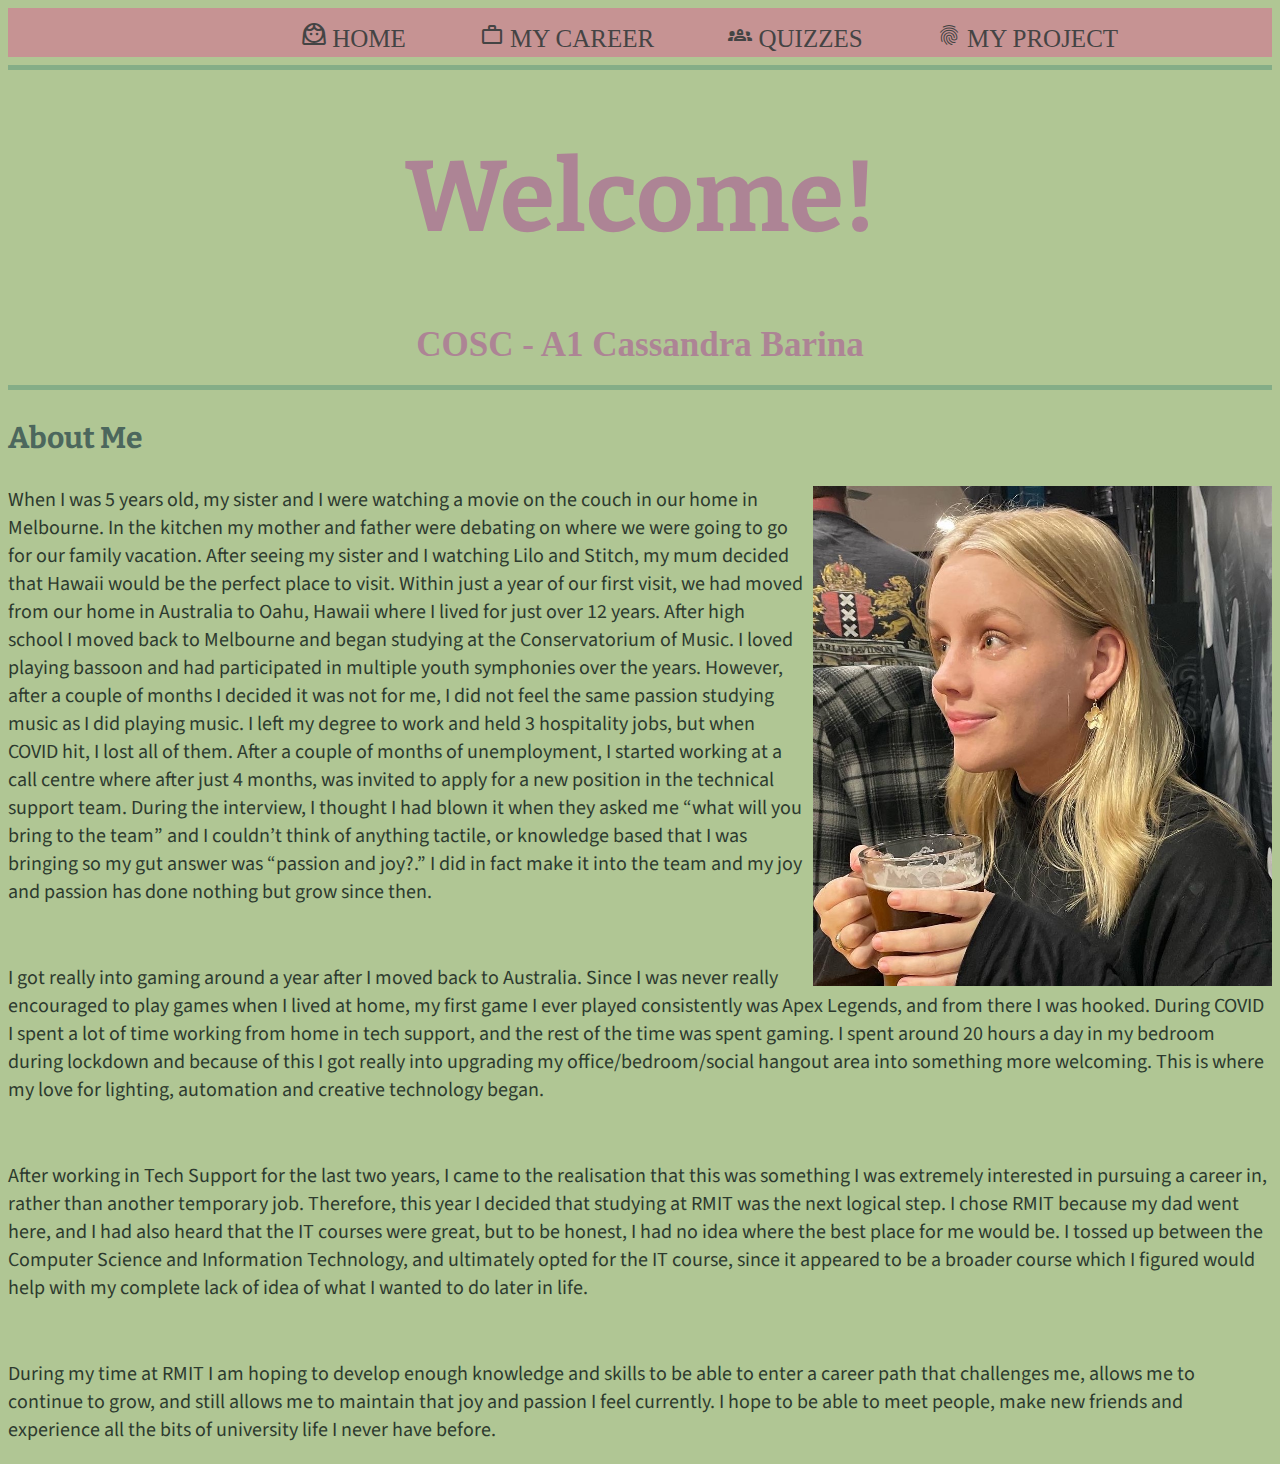
<file: index.html>
<!DOCTYPE html>
<html lang="en" dir="ltr">
<title> Cassandra's Profile Assignment 1 </title>
    <link rel="shortcut icon" type="image/png" sizes="96x96" rel="icon" href="fog.png">

  <head>
    <meta charset="utf-8">
    <title></title>
    <link rel="stylesheet" href="indexstyle.css">
    <link rel="stylesheet" href="https://fonts.googleapis.com/css2?family=Material+Symbols+Outlined:opsz,wght,FILL,GRAD@48,400,0,0" />
  <head>
  <body>
  <header>
    <div class="container">
      <nav>
        <ul>
          <li><a href="#">
            <li><a href="index.html">
              <span class="material-symbols-outlined">face_3</span>  Home</a></li>
            <li><a href="career.html">
              <span class="material-symbols-outlined">work</span>  My Career</a></li>
            <li><a href="quizz.html">
              <span class="material-symbols-outlined">groups_2</span>  Quizzes</a></li>
            <li><a href="myproject.html">
              <span class="material-symbols-outlined">fingerprint</span>  My Project</a></li>
        </ul>
      </nav>
  </header>

  <hr>
  <h1>Welcome!</h1>
  <h2>COSC - A1 Cassandra Barina</p>
  <hr>

  <h3>About Me</h2>
  <img src="pic.jpg" alt height="500px;"
  style="float:right;/* text-align; right;*/">
  <p>When I was 5 years old, my sister and I were watching a movie on the couch in our home in Melbourne. In the kitchen my mother and father were debating on where we were going to go for our family vacation. After seeing my sister and I watching Lilo and Stitch, my mum decided that Hawaii would be the perfect place to visit. Within just a year of our first visit, we had moved from our home in Australia to Oahu, Hawaii where I lived for just over 12 years. After high school I moved back to Melbourne and began studying at the Conservatorium of Music. I loved playing bassoon and had participated in multiple youth symphonies over the years. However, after a couple of months I decided it was not for me, I did not feel the same passion studying music as I did playing music. I left my degree to work and held 3 hospitality jobs, but when COVID hit, I lost all of them. After a couple of months of unemployment, I started working at a call centre where after just 4 months, was invited to apply for a new position in the technical support team. During the interview, I thought I had blown it when they asked me “what will you bring to the team” and I couldn’t think of anything tactile, or knowledge based that I was bringing so my gut answer was “passion and joy?.” I did in fact make it into the team and my joy and passion has done nothing but grow since then. </p>
  <br>
  <p>I got really into gaming around a year after I moved back to Australia. Since I was never really encouraged to play games when I lived at home, my first game I ever played consistently was Apex Legends, and from there I was hooked. During COVID I spent a lot of time working from home in tech support, and the rest of the time was spent gaming. I spent around 20 hours a day in my bedroom during lockdown and because of this I got really into upgrading my office/bedroom/social hangout area into something more welcoming. This is where my love for lighting, automation and creative technology began. </p>
  <br>
  <p>After working in Tech Support for the last two years, I came to the realisation that this was something I was extremely interested in pursuing a career in, rather than another temporary job. Therefore, this year I decided that studying at RMIT was the next logical step. I chose RMIT because my dad went here, and I had also heard that the IT courses were great, but to be honest, I had no idea where the best place for me would be. I tossed up between the Computer Science and Information Technology, and ultimately opted for the IT course, since it appeared to be a broader course which I figured would help with my complete lack of idea of what I wanted to do later in life.  </p>
  <br>
  <p> During my time at RMIT I am hoping to develop enough knowledge and skills to be able to enter a career path that challenges me, allows me to continue to grow, and still allows me to maintain that joy and passion I feel currently. I hope to be able to meet people, make new friends and experience all the bits of university life I never have before.</p>
  </html>
<!DOCTYPE html>
</file>
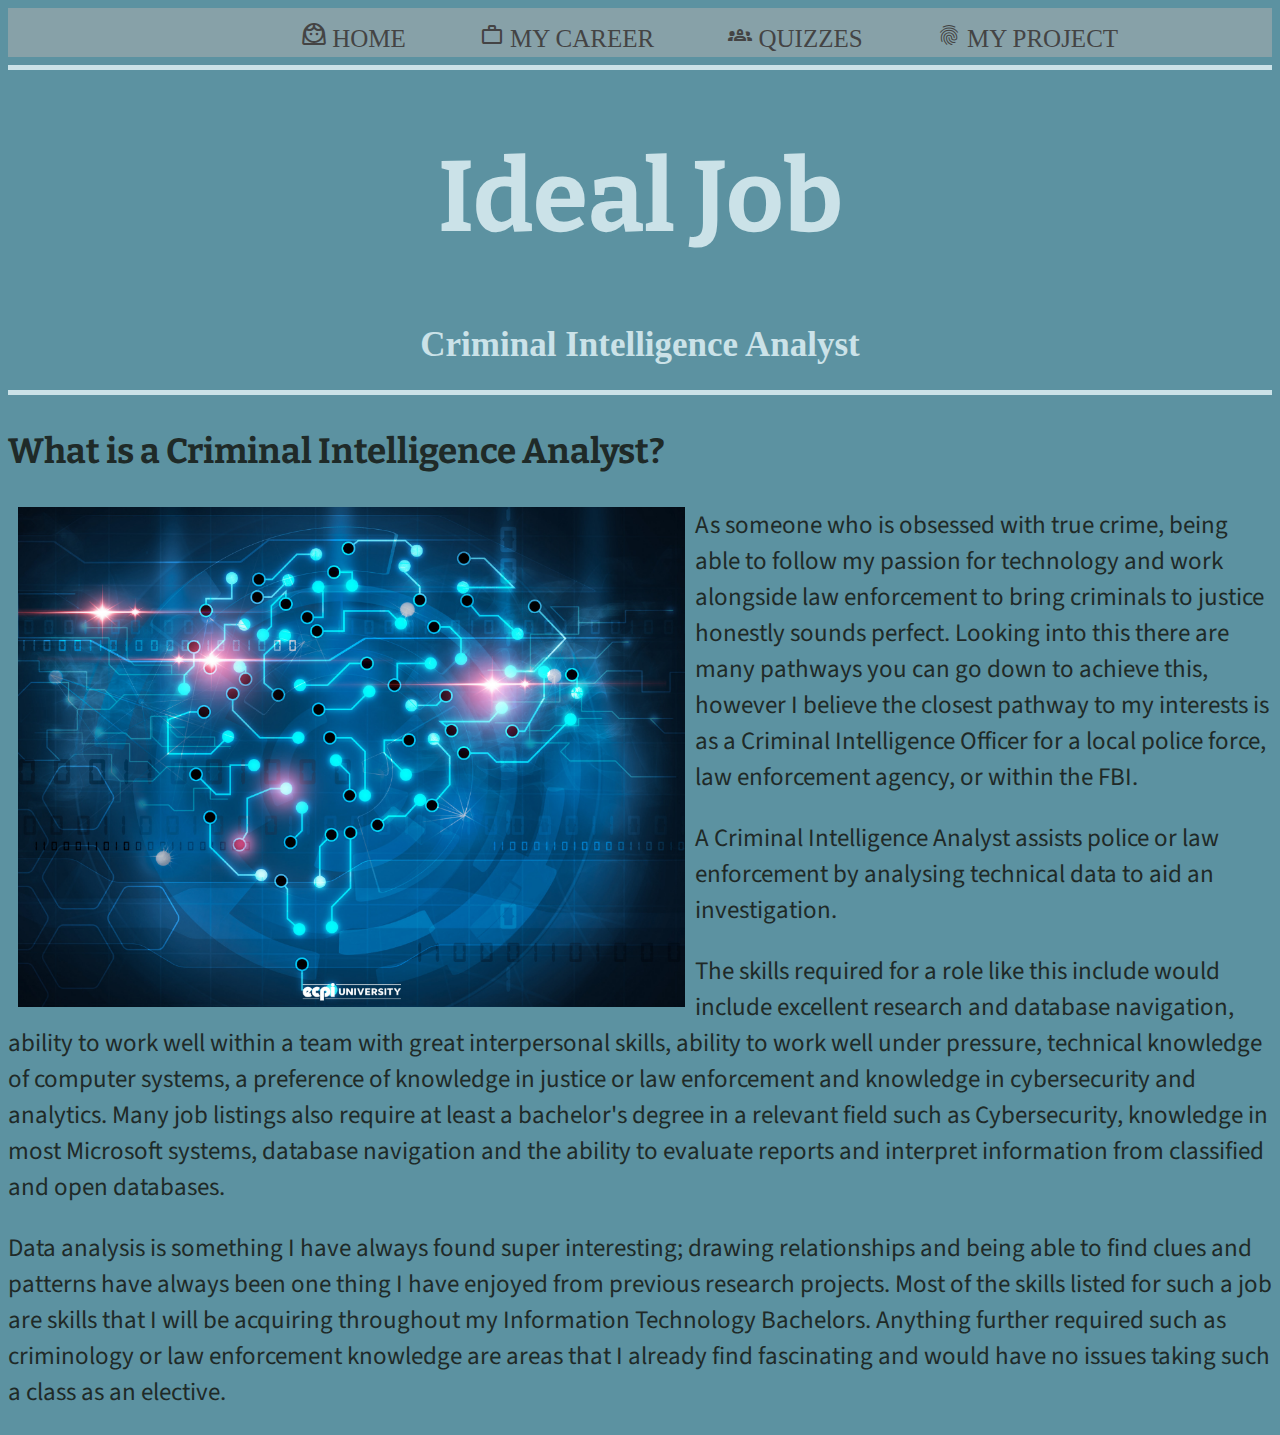
<file: career.html>
<!DOCTYPE html>
<html lang="en" dir="ltr">
<title> Cassandra's Career Assignment 1 </title>
    <link rel="shortcut icon" type="image/png" sizes="96x96" rel="icon" href="fog.png">

  <head>
    <meta charset="utf-8">
    <title></title>
    <link rel="stylesheet" href="careerstyle.css">
    <link rel="stylesheet" href="https://fonts.googleapis.com/css2?family=Material+Symbols+Outlined:opsz,wght,FILL,GRAD@48,400,0,0" />
  <head>
  <body>
  <header>
    <div class="container">
      <nav>
        <ul>
          <li><a href="#">
            <li><a href="index.html">
              <span class="material-symbols-outlined">face_3</span>  Home</a></li>
            <li><a href="career.html">
              <span class="material-symbols-outlined">work</span>  My Career</a></li>
            <li><a href="quizz.html">
              <span class="material-symbols-outlined">groups_2</span>  Quizzes</a></li>
            <li><a href="myproject.html">
              <span class="material-symbols-outlined">fingerprint</span>  My Project</a></li>
        </ul>
      </nav>

  </header>
  <hr>
  <h1>Ideal Job</h1>
  <h2>Criminal Intelligence Analyst</p>
  <hr>

  <h3>What is a Criminal Intelligence Analyst?</h2>
    <img src="ecpi_49.png" alt height="500px;"
    style="float:left;/* text-align; left;*/">
  <p>As someone who is obsessed with true crime, being able to follow my passion for technology and work alongside law enforcement to bring criminals to justice honestly sounds perfect. Looking into this there are many pathways you can go down to achieve this, however I believe the closest pathway to my interests is as a Criminal Intelligence Officer for a local police force, law enforcement agency, or within the FBI.</p>
  <p>A Criminal Intelligence Analyst assists police or law enforcement by analysing technical data to aid an investigation.</p>
  <p>The skills required for a role like this include would include excellent research and database navigation, ability to work well within a team with great interpersonal skills, ability to work well under pressure, technical knowledge of computer systems, a preference of knowledge in justice or law enforcement and knowledge in cybersecurity and analytics. Many job listings also require at least a bachelor's degree in a relevant field such as Cybersecurity, knowledge in most Microsoft systems, database navigation and the ability to evaluate reports and interpret information from classified and open databases.  </p>
  <p>Data analysis is something I have always found super interesting; drawing relationships and being able to find clues and patterns have always been one thing I have enjoyed from previous research projects. Most of the skills listed for such a job are skills that I will be acquiring throughout my Information Technology Bachelors. Anything further required such as criminology or law enforcement knowledge are areas that I already find fascinating and would have no issues taking such a class as an elective.</p>
</file>
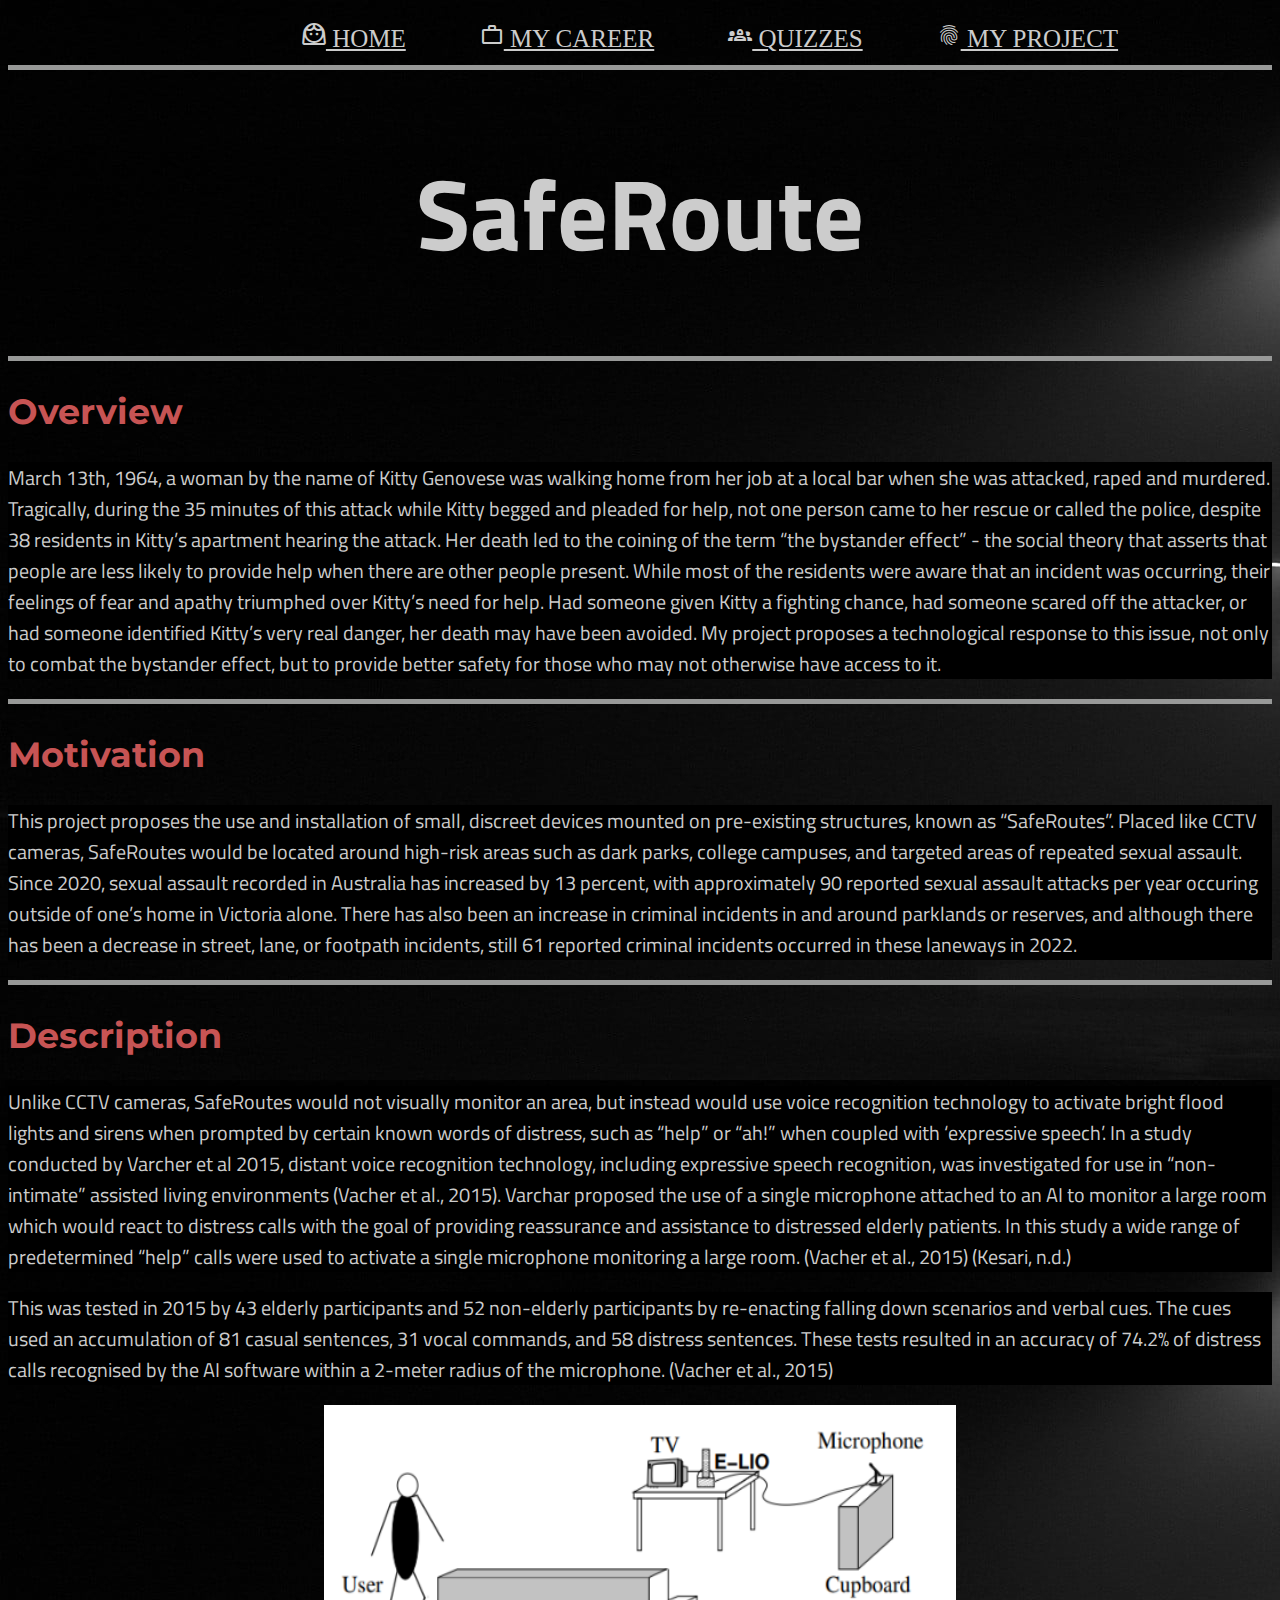
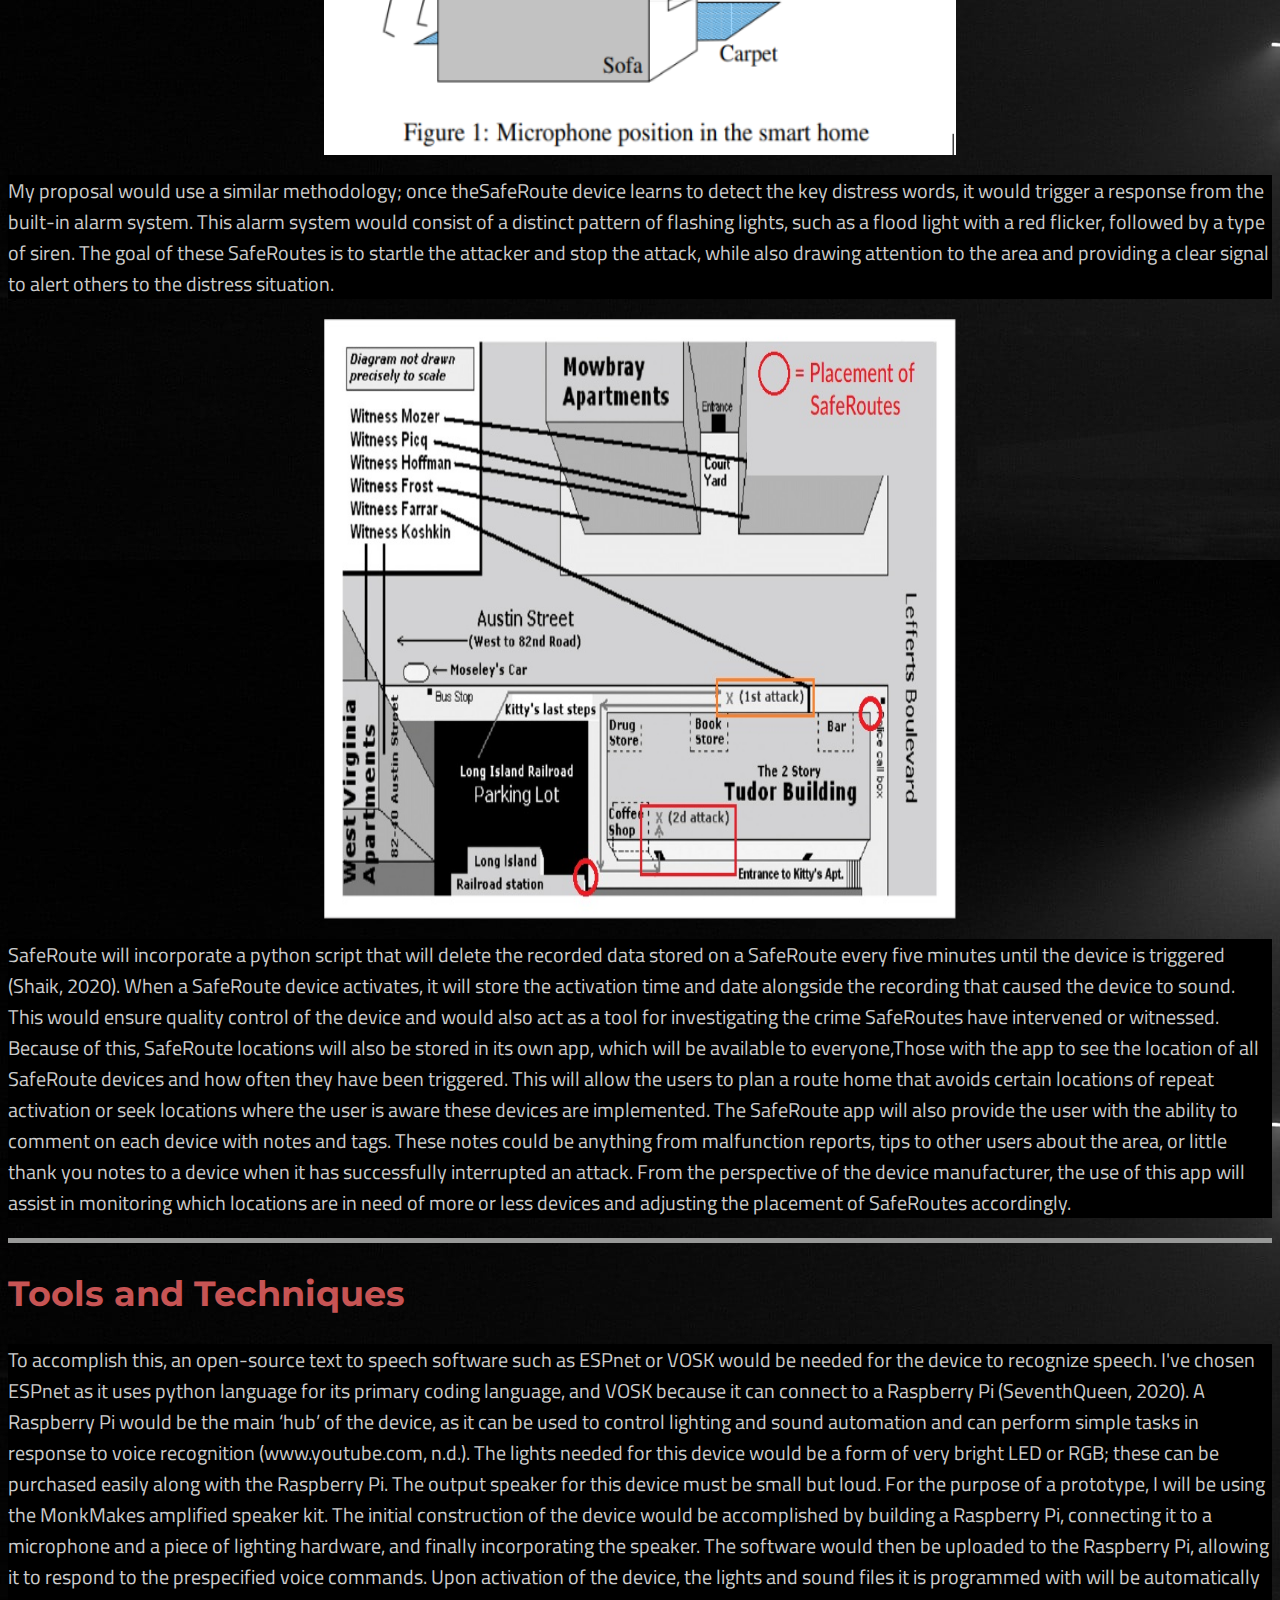
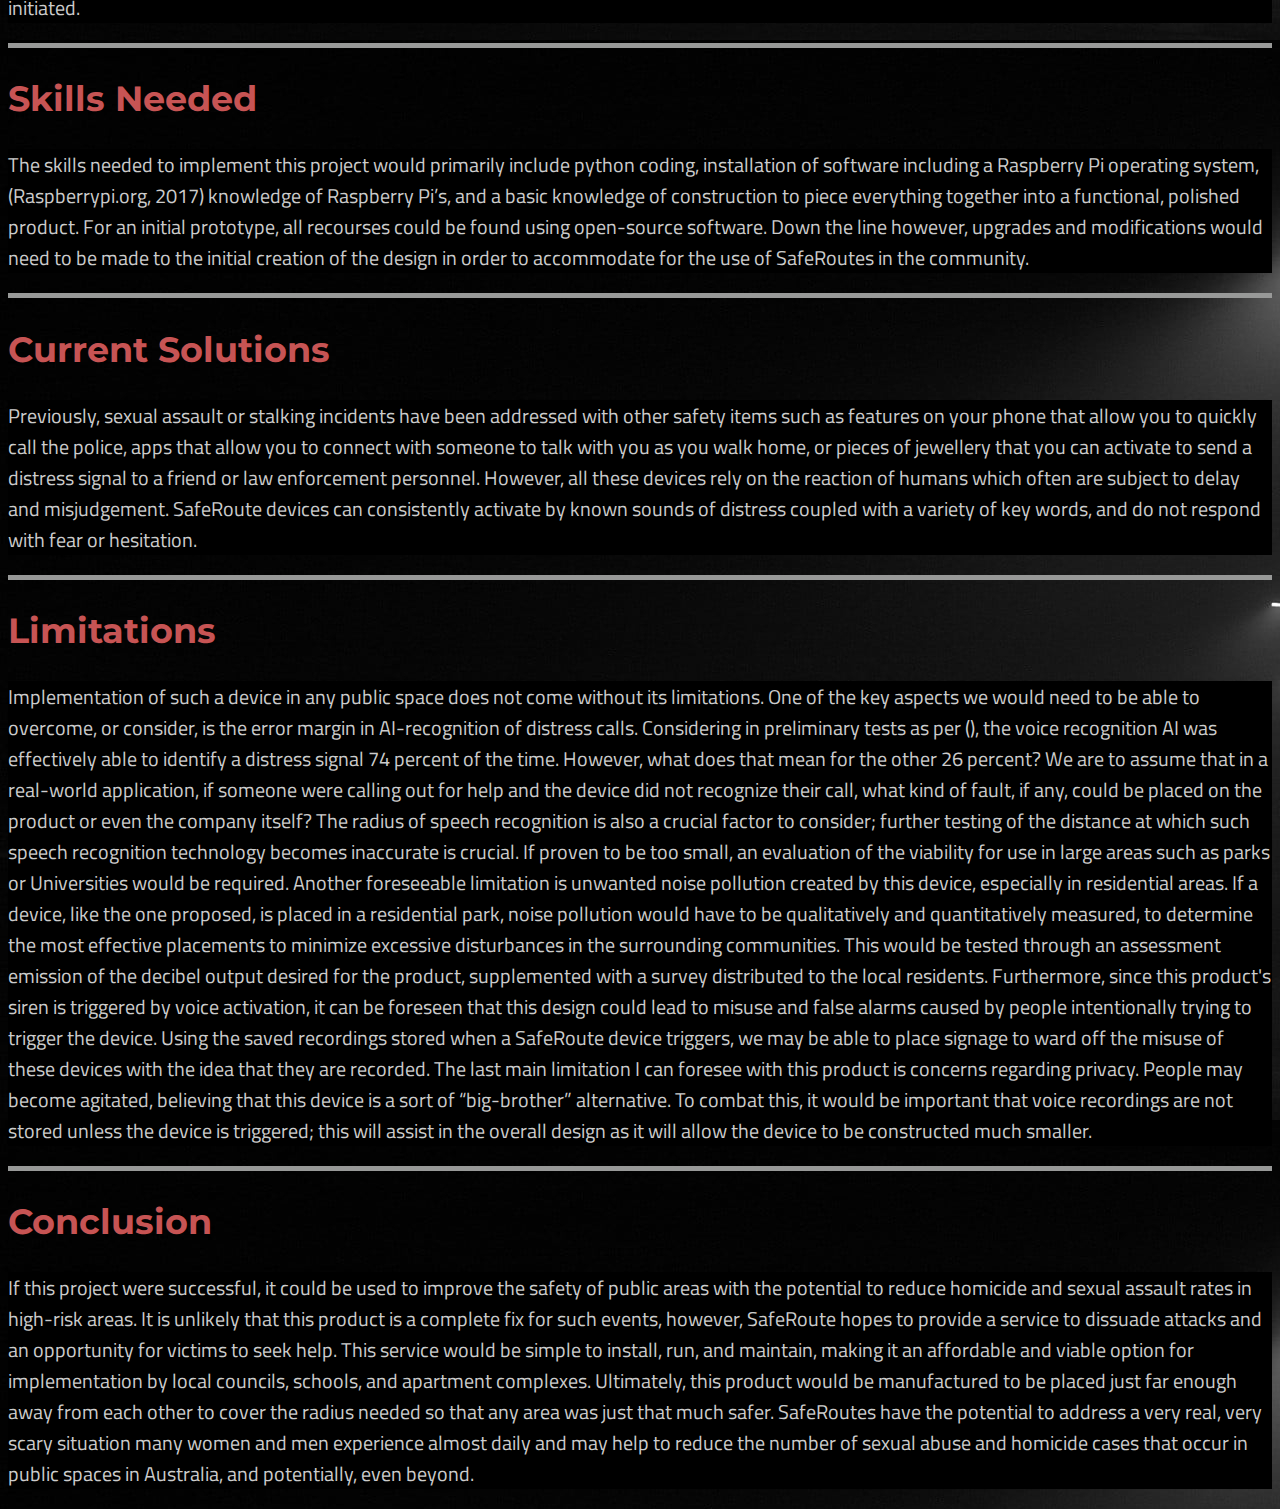
<file: myproject.html>
<!DOCTYPE html>
<html lang="en" dir="ltr">
<title> Cassandra's Project Assignment 1 </title>
    <link rel="shortcut icon" type="image/png" sizes="96x96" rel="icon" href="fog.png">

  <head>
    <meta charset="utf-8">
    <title></title>
    <link rel="stylesheet" href="myprojectstyle.css">
    <link rel="stylesheet" href="https://fonts.googleapis.com/css2?family=Material+Symbols+Outlined:opsz,wght,FILL,GRAD@48,400,0,0" />
  <head>
  <body>
  <header>
    <div class="container">
      <nav>
        <ul>
          <li><a href="#">
            <li><a href="index.html">
              <span class="material-symbols-outlined">face_3</span>  Home</a></li>
            <li><a href="career.html">
              <span class="material-symbols-outlined">work</span>  My Career</a></li>
            <li><a href="quizz.html">
              <span class="material-symbols-outlined">groups_2</span>  Quizzes</a></li>
            <li><a href="myproject.html">
              <span class="material-symbols-outlined">fingerprint</span>  My Project</a></li>
        </ul>
      </nav>

  </header>
  <hr>
  <h1>SafeRoute</h1>
  <hr>
  <h2>Overview</h2>
  <p>March 13th, 1964, a woman by the name of Kitty Genovese was walking home from her job at a local bar when she was attacked, raped and murdered. Tragically, during the 35 minutes of this attack while Kitty begged and pleaded for help, not one person came to her rescue or called the police, despite 38 residents in Kitty’s apartment hearing the attack. Her death led to the coining of the term “the bystander effect” - the social theory that asserts that people are less likely to provide help when there are other people present. While most of the residents were aware that an incident was occurring, their feelings of fear and apathy triumphed over Kitty’s need for help. Had someone given Kitty a fighting chance, had someone scared off the attacker, or had someone identified Kitty’s very real danger, her death may have been avoided.  My project proposes a technological response to this issue, not only to combat the bystander effect, but to provide better safety for those who may not otherwise have access to it.  </p>
  <hr>
  <h2>Motivation</h2>
  <p>This project proposes the use and installation of small, discreet devices mounted on pre-existing structures, known as “SafeRoutes”. Placed like CCTV cameras, SafeRoutes would be located around high-risk areas such as dark parks, college campuses, and targeted areas of repeated sexual assault. Since 2020, sexual assault recorded in Australia has increased by 13 percent, with approximately 90 reported sexual assault attacks per year occuring outside of one’s home in Victoria alone. There has also been an increase in criminal incidents in and around parklands or reserves, and although there has been a decrease in street, lane, or footpath incidents, still 61 reported criminal incidents occurred in these laneways in 2022.</p>
  <hr>
  <h2>Description</h2>
  <p>Unlike CCTV cameras, SafeRoutes would not visually monitor an area, but instead would use voice recognition technology to activate bright flood lights and sirens when prompted by certain known words of distress, such as “help” or “ah!” when coupled with ‘expressive speech’. In a study conducted by Varcher et al 2015, distant voice recognition technology, including expressive speech recognition, was investigated for use in “non-intimate” assisted living environments (Vacher et al., 2015). Varchar proposed the use of a single microphone attached to an AI to monitor a large room which would react to distress calls with the goal of providing reassurance and assistance to distressed elderly patients. In this study a wide range of predetermined “help” calls were used to activate a single microphone monitoring a large room. (Vacher et al., 2015) (Kesari, n.d.)  </p>
  <p>This was tested in 2015 by 43 elderly participants and 52 non-elderly participants by re-enacting falling down scenarios and verbal cues.  The cues used an accumulation of 81 casual sentences, 31 vocal commands, and 58 distress sentences. These tests resulted in an accuracy of 74.2% of distress calls recognised by the AI software within a 2-meter radius of the microphone. (Vacher et al., 2015) </p>
  <img src="mic" alt height="350px;">
  <p>My proposal would use a similar methodology; once theSafeRoute device learns to detect the key distress words, it would trigger a response from the built-in alarm system. This alarm system would consist of a distinct pattern of flashing lights, such as a flood light with a red flicker, followed by a type of siren. The goal of these SafeRoutes is to startle the attacker and stop the attack, while also drawing attention to the area and providing a clear signal to alert others to the distress situation.  </p>
  <img src="kitty.jpg" alt height="600px;">
  <p>SafeRoute will incorporate a python script that will delete the recorded data stored on a SafeRoute every five minutes until the device is triggered (Shaik, 2020). When a SafeRoute device activates, it will store the activation time and date alongside the recording that caused the device to sound. This would ensure quality control of the device and would also act as a tool for investigating the crime SafeRoutes have intervened or witnessed. Because of this, SafeRoute locations will also be stored in its own app, which will be available to everyone,Those with the app to see the location of all SafeRoute devices and how often they have been triggered. This will allow the users to plan a route home that avoids certain locations of repeat activation or seek locations where the user is aware these devices are implemented.  The SafeRoute app will also provide the user with the ability to comment on each device with notes and tags. These notes could be anything from malfunction reports, tips to other users about the area, or little thank you notes to a device when it has successfully interrupted an attack. From the perspective of the device manufacturer, the use of this app will assist in monitoring which locations are in need of more or less devices and adjusting the placement of SafeRoutes accordingly.   </p>
  <hr>
  <h2>Tools and Techniques</h2>
  <p>To accomplish this, an open-source text to speech software such as ESPnet or VOSK would be needed for the device to recognize speech. I've chosen ESPnet as it uses python language for its primary coding language, and VOSK because it can connect to a Raspberry Pi (SeventhQueen, 2020). A Raspberry Pi would be the main ‘hub’ of the device, as it can be used to control lighting and sound automation and can perform simple tasks in response to voice recognition (www.youtube.com, n.d.). The lights needed for this device would be a form of very bright LED or RGB; these can be purchased easily along with the Raspberry Pi. The output speaker for this device must be small but loud. For the purpose of a prototype, I will be using the MonkMakes amplified speaker kit. The initial construction of the device would be accomplished by building a Raspberry Pi, connecting it to a microphone and a piece of lighting hardware, and finally incorporating the speaker. The software would then be uploaded to the Raspberry Pi, allowing it to respond to the prespecified voice commands. Upon activation of the device, the lights and sound files it is programmed with will be automatically initiated.   </p>
  <hr>
  <h2>Skills Needed</h2>
  <p>The skills needed to implement this project would primarily include python coding, installation of software including a Raspberry Pi operating system, (Raspberrypi.org, 2017) knowledge of Raspberry Pi’s, and a basic knowledge of construction to piece everything together into a functional, polished product. For an initial prototype, all recourses could be found using open-source software. Down the line however, upgrades and modifications would need to be made to the initial creation of the design in order to accommodate for the use of SafeRoutes in the community. </p>
  <hr>
  <h2>Current Solutions</h2>
  <p>Previously, sexual assault or stalking incidents have been addressed with other safety items such as features on your phone that allow you to quickly call the police, apps that allow you to connect with someone to talk with you as you walk home, or pieces of jewellery that you can activate to send a distress signal to a friend or law enforcement personnel. However, all these devices rely on the reaction of humans which often are subject to delay and misjudgement. SafeRoute devices can consistently activate by known sounds of distress coupled with a variety of key words, and do not respond with fear or hesitation. </p>
  <hr>
  <h2>Limitations</h2>
  <p>Implementation of such a device in any public space does not come without its limitations. One of the key aspects we would need to be able to overcome, or consider, is the error margin in AI-recognition of distress calls. Considering in preliminary tests as per (), the voice recognition AI was effectively able to identify a distress signal 74 percent of the time. However, what does that mean for the other 26 percent? We are to assume that in a real-world application, if someone were calling out for help and the device did not recognize their call, what kind of fault, if any, could be placed on the product or even the company itself? The radius of speech recognition is also a crucial factor to consider; further testing of the distance at which such speech recognition technology becomes inaccurate is crucial. If proven to be too small, an evaluation of the viability for use in large areas such as parks or Universities would be required. Another foreseeable limitation is unwanted noise pollution created by this device, especially in residential areas. If a device, like the one proposed, is placed in a residential park, noise pollution would have to be qualitatively and quantitatively measured, to determine the most effective placements to minimize excessive disturbances in the surrounding communities. This would be tested through an assessment emission of the decibel output desired for the product, supplemented with a survey distributed to the local residents. Furthermore, since this product's siren is triggered by voice activation, it can be foreseen that this design could lead to misuse and false alarms caused by people intentionally trying to trigger the device. Using the saved recordings stored when a SafeRoute device triggers, we may be able to place signage to ward off the misuse of these devices with the idea that they are recorded. The last main limitation I can foresee with this product is concerns regarding privacy. People may become agitated, believing that this device is a sort of “big-brother” alternative. To combat this, it would be important that voice recordings are not stored unless the device is triggered; this will assist in the overall design as it will allow the device to be constructed much smaller.  </p>
  <hr>
  <h2>Conclusion</h2>
  <p>If this project were successful, it could be used to improve the safety of public areas with the potential to reduce homicide and sexual assault rates in high-risk areas. It is unlikely that this product is a complete fix for such events, however, SafeRoute hopes to provide a service to dissuade attacks and an opportunity for victims to seek help. This service would be simple to install, run, and maintain, making it an affordable and viable option for implementation by local councils, schools, and apartment complexes. Ultimately, this product would be manufactured to be placed just far enough away from each other to cover the radius needed so that any area was just that much safer. SafeRoutes have the potential to address a very real, very scary situation many women and men experience almost daily and may help to reduce the number of sexual abuse and homicide cases that occur in public spaces in Australia, and potentially, even beyond. </p>
</file>
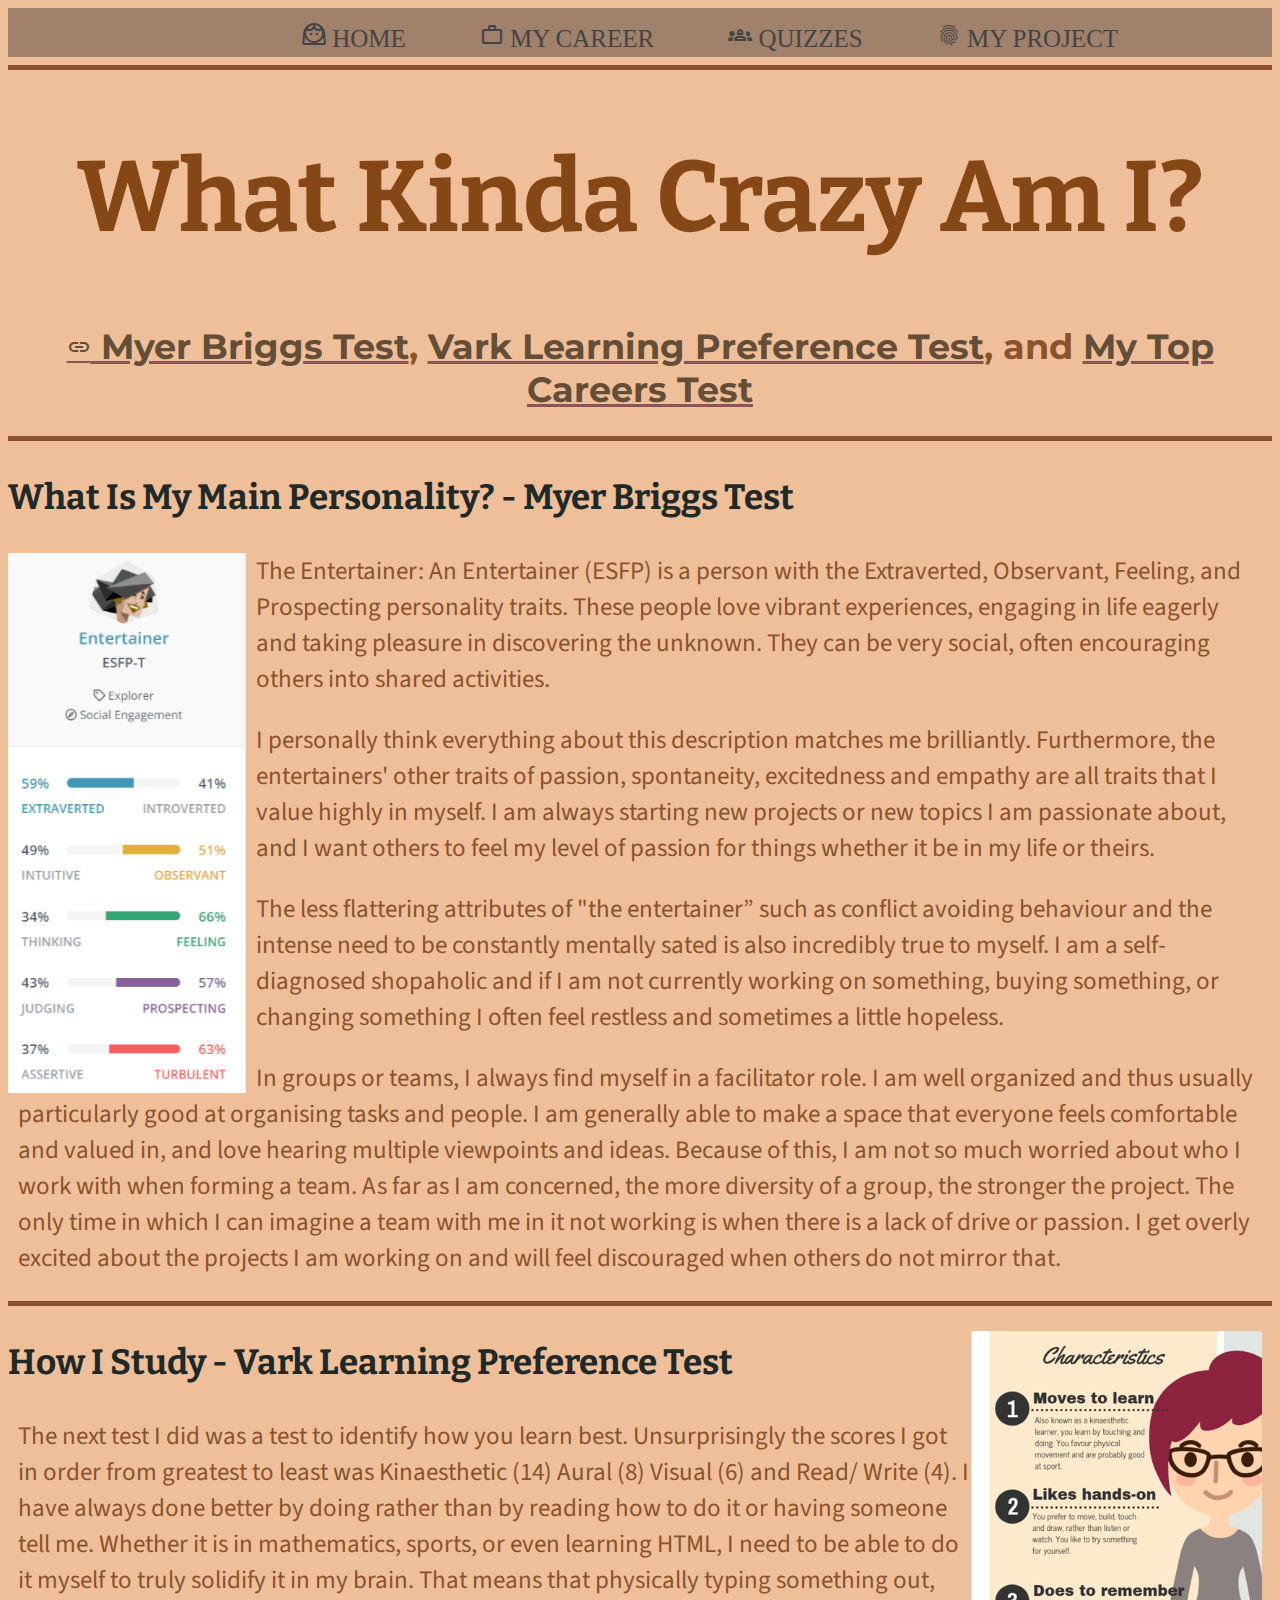
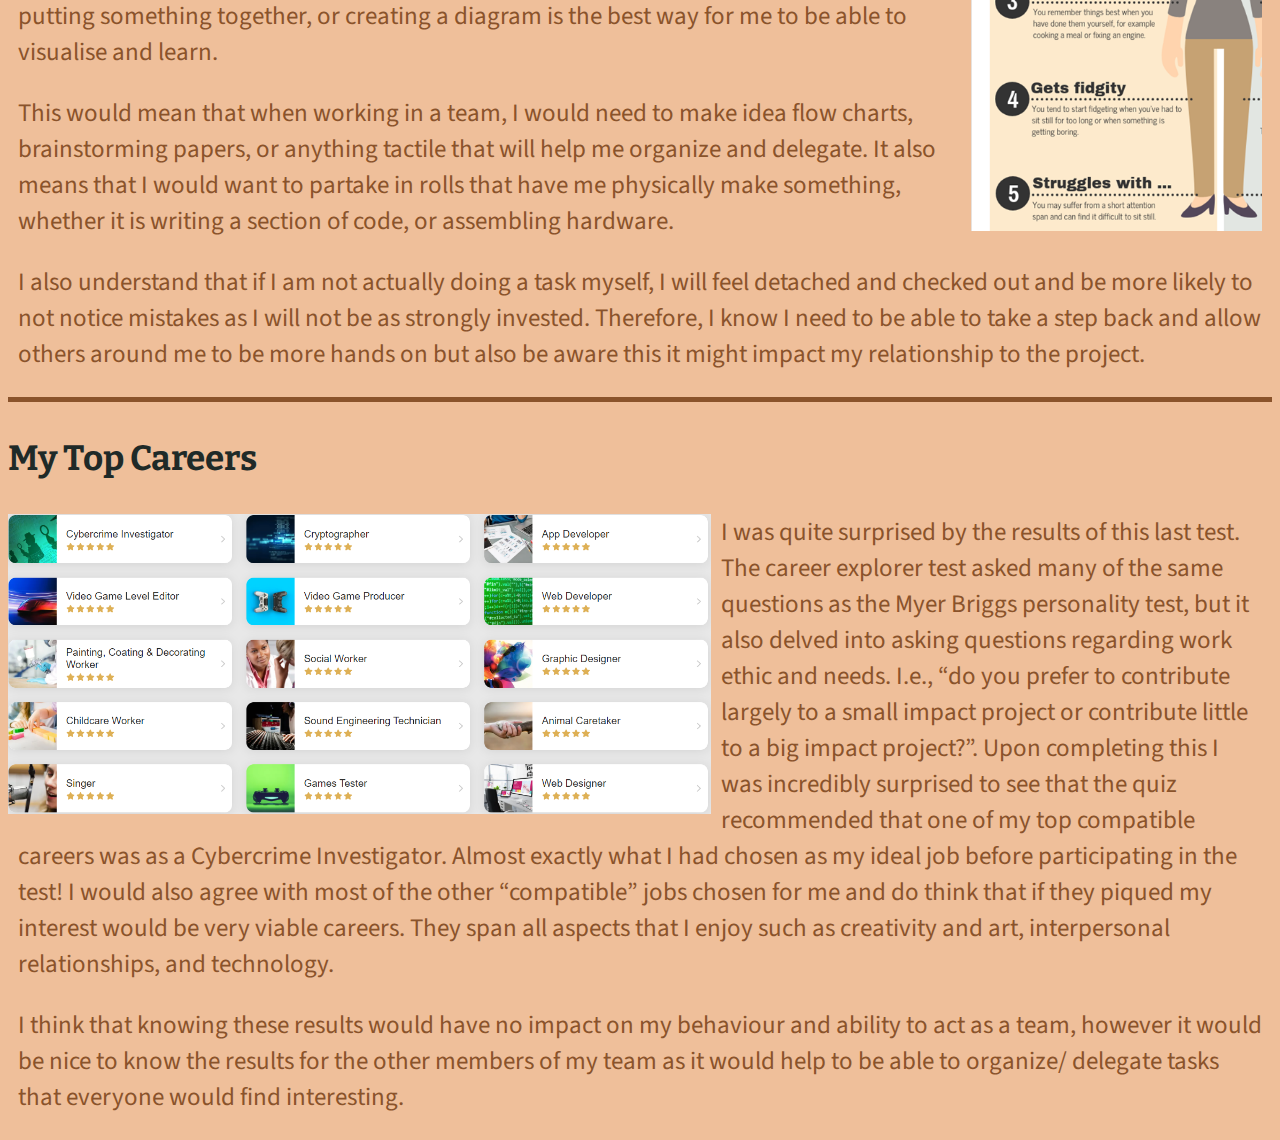
<file: quizz.html>
<!DOCTYPE html>
<html lang="en" dir="ltr">
<title> Cassandra's Quizzes Assignment 1 </title>
    <link rel="shortcut icon" type="image/png" sizes="96x96" rel="icon" href="fog.png">

  <head>
    <meta charset="utf-8">
    <title></title>
    <link rel="stylesheet" href="quizzstyle.css">
    <link rel="stylesheet" href="https://fonts.googleapis.com/css2?family=Material+Symbols+Outlined:opsz,wght,FILL,GRAD@48,400,0,0" />
    <link rel="stylesheet" href="https://fonts.googleapis.com/css2?family=Material+Symbols+Outlined:opsz,wght,FILL,GRAD@20..48,100..700,0..1,-50..200" />
  <head>
  <body>
  <header>
    <div class="container">
      <nav>
        <ul>
          <li><a href="#">
            <li><a href="index.html">
              <span class="material-symbols-outlined">face_3</span>  Home</a></li>
            <li><a href="career.html">
              <span class="material-symbols-outlined">work</span>  My Career</a></li>
            <li><a href="quizz.html">
              <span class="material-symbols-outlined">groups_2</span>  Quizzes</a></li>
            <li><a href="myproject.html">
              <span class="material-symbols-outlined">fingerprint</span>  My Project</a></li>
        </ul>
      </nav>

  </header>
  <hr>
  <h1>What Kinda Crazy Am I?</h1>
  <h2>
    <a href=<span class="material-symbols-outlined">link</span>
    <a href="https://www.16personalities.com/free-personality-test"> Myer Briggs Test</a>, <a href="https://vark-learn.com/the-vark-questionnaire/"> Vark Learning Preference Test</a>, and <a href="https://www.careerexplorer.com/results/"> My Top Careers Test</a></p>
  <hr>

  <h3>What Is My Main Personality? - Myer Briggs Test</h3>
    <img src="myer" alt height="540px;"
    style="float:left;/* text-align; left;*/">
  <p> The Entertainer:

An Entertainer (ESFP) is a person with the Extraverted, Observant, Feeling, and Prospecting personality traits. These people love vibrant experiences, engaging in life eagerly and taking pleasure in discovering the unknown. They can be very social, often encouraging others into shared activities. </p>

<p>I personally think everything about this description matches me brilliantly. Furthermore, the entertainers' other traits of passion, spontaneity, excitedness and empathy are all traits that I value highly in myself. I am always starting new projects or new topics I am passionate about, and I want others to feel my level of passion for things whether it be in my life or theirs. </p>

<p>The less flattering attributes of "the entertainer” such as conflict avoiding behaviour and the intense need to be constantly mentally sated is also incredibly true to myself. I am a self-diagnosed shopaholic and if I am not currently working on something, buying something, or changing something I often feel restless and sometimes a little hopeless.</p>

<p>In groups or teams, I always find myself in a facilitator role. I am well organized and thus usually particularly good at organising tasks and people. I am generally able to make a space that everyone feels comfortable and valued in, and love hearing multiple viewpoints and ideas. Because of this, I am not so much worried about who I work with when forming a team. As far as I am concerned, the more diversity of a group, the stronger the project. The only time in which I can imagine a team with me in it not working is when there is a lack of drive or passion. I get overly excited about the projects I am working on and will feel discouraged when others do not mirror that. </p>
<hr>
<img src="tactile.png" alt height="500px;"
style="float:right;/* text-align; right;*/">
<h3>How I Study - Vark Learning Preference Test</h3>
<p>The next test I did was a test to identify how you learn best. Unsurprisingly the scores I got in order from greatest to least was Kinaesthetic (14) Aural (8) Visual (6) and Read/ Write (4). I have always done better by doing rather than by reading how to do it or having someone tell me. Whether it is in mathematics, sports, or even learning HTML, I need to be able to do it myself to truly solidify it in my brain. That means that physically typing something out, putting something together, or creating a diagram is the best way for me to be able to visualise and learn. </p>
<p>This would mean that when working in a team, I would need to make idea flow charts, brainstorming papers, or anything tactile that will help me organize and delegate. It also means that I would want to partake in rolls that have me physically make something, whether it is writing a section of code, or assembling hardware. </p>
<p>I also understand that if I am not actually doing a task myself, I will feel detached and checked out and be more likely to not notice mistakes as I will not be as strongly invested. Therefore, I know I need to be able to take a step back and allow others around me to be more hands on but also be aware this it might impact my relationship to the project.</p>
<hr>
<h3>My Top Careers</h3>
<img src="career" alt height="300px;"
style="float:left;/* text-align; left;*/">
<p>I was quite surprised by the results of this last test. The career explorer test asked many of the same questions as the Myer Briggs personality test, but it also delved into asking questions regarding work ethic and needs. I.e., “do you prefer to contribute largely to a small impact project or contribute little to a big impact project?”. Upon completing this I was incredibly surprised to see that the quiz recommended that one of my top compatible careers was as a Cybercrime Investigator. Almost exactly what I had chosen as my ideal job before participating in the test! I would also agree with most of the other “compatible” jobs chosen for me and do think that if they piqued my interest would be very viable careers. They span all aspects that I enjoy such as creativity and art, interpersonal relationships, and technology. </p>
<p>
I think that knowing these results would have no impact on my behaviour and ability to act as a team, however it would be nice to know the results for the other members of my team as it would help to be able to organize/ delegate tasks that everyone would find interesting.  </p>
</file>
<file: indexstyle.css>
@import url('https://fonts.googleapis.com/css2?family=Bitter:ital,wght@1,600&display=swap');
@import url('https://fonts.googleapis.com/css2?family=Bitter:ital,wght@1,600&display=swap');
@import url('https://fonts.googleapis.com/css2?family=Amatic+SC&family=Bitter:ital,wght@1,600&family=Source+Sans+Pro:ital,wght@0,300;0,400;1,200&display=swap');

body {
  background-color: #B0C694;
}

header {
  background: #C69393;}

ul {
  margin: 0;
  padding: 0;
  list-style: none;
  display: inline-block; text-align: center;}

nav li {
  display: inline-block;
  position: relative;
  margin-left: 70px;
  padding-top: 15px;
  font-size: 25px;
  position: relative;}

nav {
  text-align: center;}

nav a {
  float: left;
  text-align: center;
  color: #444;
  text-decoration: none;
  text-transform: uppercase;
  text-align: center;}

nav a:hover {
  color: #F1D60D;
  text-decoration: underline;}

h1 {
  font-family: 'Bitter', serif;
  color: #AD8495;
  text-align: center;
  font-size: 100px}

h2 {
  color: #AD8495;
  text-align: center;
  font-size: 35px}

h3 {
  font-family: 'Bitter', serif;
  color:#4C675D;
  font-size: 30px}

hr {
       position: relative;
       top: 0px;
       border: none;
       height: 5px;
       background: #84AD87;
       margin-bottom: 25px;}
p {
  font-family: 'Source Sans Pro', sans-serif;
  font-size: 20px;
  color: #2D3A2E;}

img {
  margin-left:10px;
</file>
<file: careerstyle.css>
@import url('https://fonts.googleapis.com/css2?family=Bitter:ital,wght@1,600&display=swap');
@import url('https://fonts.googleapis.com/css2?family=Bitter:ital,wght@1,600&display=swap');
@import url('https://fonts.googleapis.com/css2?family=Amatic+SC&family=Bitter:ital,wght@1,600&family=Source+Sans+Pro:ital,wght@0,300;0,400;1,200&display=swap');

body {
  background-color: #5C92A1;
  cursor: default}
.container {
  width:80%
  margin:0 auto;
}
header {
  background: #87A1A8;
}
ul {
  margin: 0;
  padding: 0;
  list-style: none;
}
nav li {
  display: inline-block;
  position: relative;
  margin-left: 70px;
  padding-top: 15px;
  font-size: 25px;
}
nav {
  text-align: center;
}
nav a {
  float: left;
  text-align: center;
  color: #444;
  text-decoration: none;
  text-transform: uppercase;
}
nav a:hover {
  color: #F1D60D;
  text-decoration: underline;}

h1 {
  font-family: 'Bitter', serif;
  color: #CBE2E8;
  text-align: center;
  font-size: 100px
}
h2 {
  color: #CBE2E8;
  text-align: center;
  font-size: 35px
}
h3 {
  font-family: 'Bitter', serif;
  color:#1F2A28;
  font-size: 35px
}
hr {
       position: relative;
       top: 0px;
       border: none;
       height: 5px;
       background: #CBE2E8;
       margin-bottom: 25px;
   }
p {
  font-family: 'Source Sans Pro', sans-serif;
  font-size: 25px;
  color: #1F2A28;
}

img {
  margin-left:10px;
  margin-right:10px; }
</file>
<file: myprojectstyle.css>
@import url('https://fonts.googleapis.com/css2?family=Titillium+Web:wght@200&display=swap');
@import url('https://fonts.googleapis.com/css2?family=Montserrat:wght@100&display=swap');
@import url('https://fonts.googleapis.com/css2?family=Amatic+SC&family=Bitter:ital,wght@1,600&family=Source+Sans+Pro:ital,wght@0,300;0,400;1,200&display=swap');
@import url('https://fonts.googleapis.com/css2?family=Titillium+Web&display=swap');

body {
  background-image: url("darkally.jpg");
  cursor: default}

header {
  background: #black;}

ul {
  margin: 0;
  padding: 0;
  list-style: none;
  display: inline-block; text-align: center;}

nav li {
  display: inline-block;
  position: relative;
  margin-left: 70px;
  padding-top: 15px;
  font-size: 25px;
  position: relative;}

nav {
  text-align: center;}

nav a {
  float: left;
  text-align: center;
  color: #CCCCCC;
  text-decoration: bold;
  text-transform: uppercase;
  text-align: center;}

nav a:hover {
  color: #F1D60D;
  text-decoration: underline;}


h1 {
  font-family: 'Titillium Web', sans-serif;
  color: #CCCCCC;
  text-align: center;
  font-size: 100px}

h2 {
  font-family: 'Montserrat', sans-serif;
  color: #C75454;
  text-align: left;
  font-size: 35px}

h3 {
  font-family: 'Bitter', serif;
  color:#4C675D;
  font-size: 30px}

hr {
       position: relative;
       top: 0px;
       border: none;
       height: 5px;
       background: #989998;
       margin-bottom: 25px;}
p {
  font-family: 'Titillium Web', sans-serif;
  font-size: 20px;
  color: #CCCCCC;
  background: black}

  img {
    margin: auto;
    display: block;
  }
  img {
  width: 50%;
  margin: auto;
  display: block;}
</file>
<file: quizzstyle.css>
@import url('https://fonts.googleapis.com/css2?family=Bitter:ital,wght@1,600&display=swap');
@import url('https://fonts.googleapis.com/css2?family=Bitter:ital,wght@1,600&display=swap');
@import url('https://fonts.googleapis.com/css2?family=Montserrat:wght@100&display=swap');
@import url('https://fonts.googleapis.com/css2?family=Amatic+SC&family=Bitter:ital,wght@1,600&family=Source+Sans+Pro:ital,wght@0,300;0,400;1,200&display=swap');

body {
  background-color: #EFBF9A;
  cursor: default}

.container {
  width:80%
  margin:0 auto;}

header {
  background: #A0816B;}

ul {
  margin: 0;
  padding: 0;
  list-style: none;}

nav li {
  display: inline-block;
  position: relative;
  margin-left: 70px;
  padding-top: 15px;
  font-size: 25px;}

nav {
  text-align: center;}

nav a {
  float: left;
  text-align: center;
  color: #444;
  text-decoration: none;
  text-transform: uppercase;}

nav a:hover {
    color: #F1D60D;
    text-decoration: underline;}

h1 {
  font-family: 'Bitter', serif;
  color: #864717;
  text-align: center;
  font-size: 100px}

h2 {
  font-family: 'Montserrat', sans-serif;
  color: #8A532B;
  text-align: center;
  font-size: 35px}

h2 a {
  color: #644E37;
  text-decoration: underline;
  text-decoration-color: #895555;
  cursor: pointer;
}

h3 {
  font-family: 'Bitter', serif;
  color:#1F2A28;
  font-size: 35px}

hr {
       position: relative;
       top: 0px;
       border: none;
       height: 5px;
       background: #8A532B;
       margin-bottom: 25px;}

p {
  font-family: 'Source Sans Pro', sans-serif;
  font-size: 25px;
  color: #8A532B;
  margin-left: 10px;
  margin-right: 10px;}

img {
  margin-right: 10px;}
</file>
